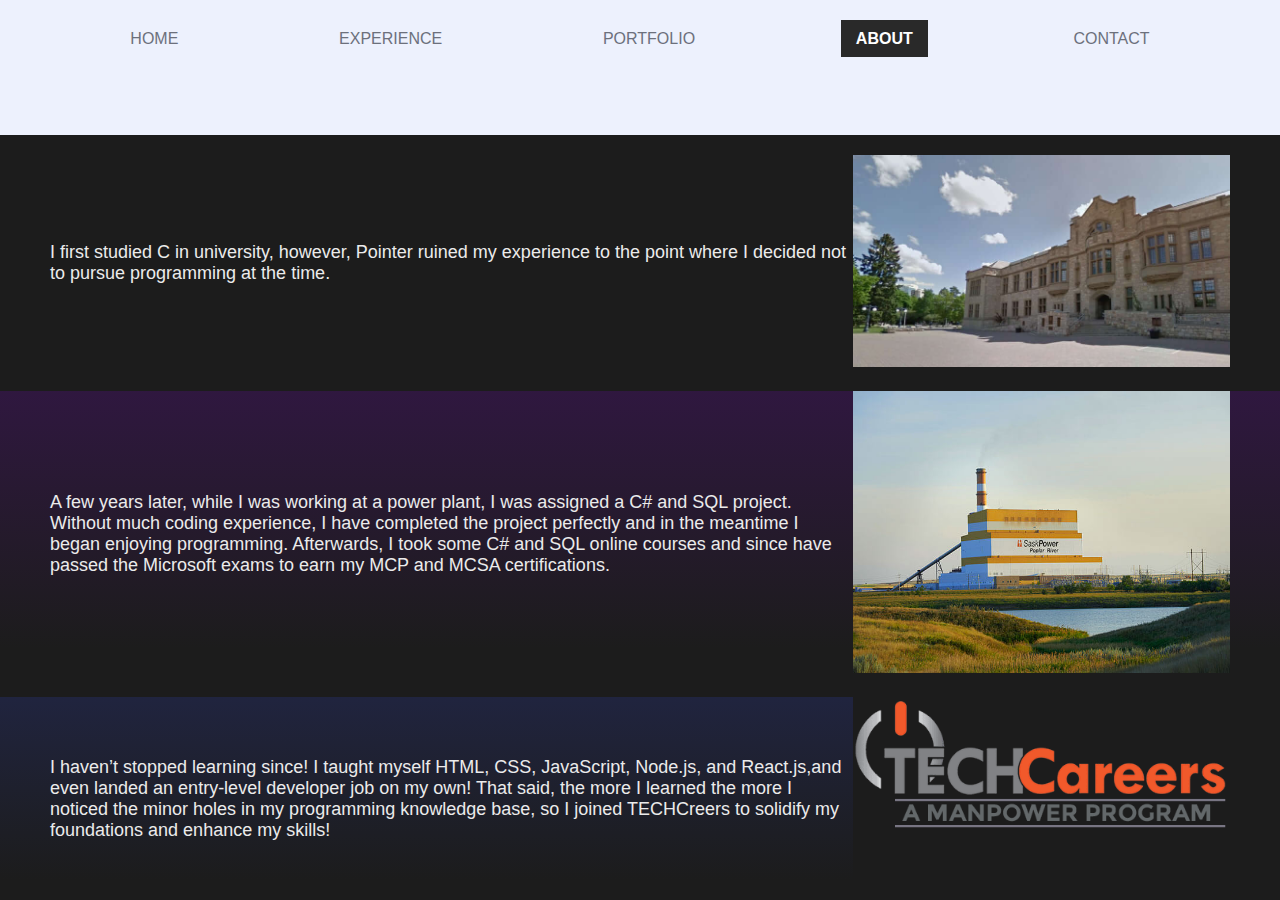
<file: about.html>
<!--
  Krisztina helped me to check the spelling and grammar, Thank you!
-->
<!DOCTYPE html>
<html lang="en">
  <head>
    <meta charset="UTF-8" />
    <meta name="viewport" content="width=device-width, initial-scale=1.0" />
    <title>About</title>
    <link rel="stylesheet" href="css/about.css" />
    <link rel="icon" href="img/webIcon.png" />
  </head>
  <body>
    <nav class="topNav">
      <ul class="navLinks">
        <li><a href="index.html" class="homePage">HOME</a></li>
        <li><a href="experience.html" class="experiencePage">EXPERIENCE</a></li>
        <li><a href="projects.html" class="projectsPage">PORTFOLIO</a></li>
        <li><a href="about.html" class="aboutPage">ABOUT</a></li>
        <li><a href="contact.html">CONTACT</a></li>
      </ul>
    </nav>

    <div class="about1">
      <p>
        I first studied C in university, however, Pointer ruined my experience
        to the point where I decided not to pursue programming at the time.
      </p>
    </div>
    <div class="img1">
      <img src="img/university.jpg" alt="university" />
    </div>
    <div class="about2">
      <p>
        A few years later, while I was working at a power plant, I was assigned
        a C# and SQL project. Without much coding experience, I have completed
        the project perfectly and in the meantime I began enjoying programming.
        Afterwards, I took some C# and SQL online courses and since have passed
        the Microsoft exams to earn my MCP and MCSA certifications.
      </p>
    </div>
    <div class="img2">
      <img src="img/powerplant.jpg" alt="powerPlant" />
    </div>
    <div class="about3">
      <p>
        I haven’t stopped learning since! I taught myself HTML, CSS, JavaScript,
        Node.js, and React.js,and even landed an entry-level developer job on my
        own! That said, the more I learned the more I noticed the minor holes in
        my programming knowledge base, so I joined TECHCreers to solidify my
        foundations and enhance my skills!
      </p>
    </div>
    <div class="img3">
      <img src="img/techcareers.png" alt="techCareers" />
    </div>
  </body>
</html>
</file>
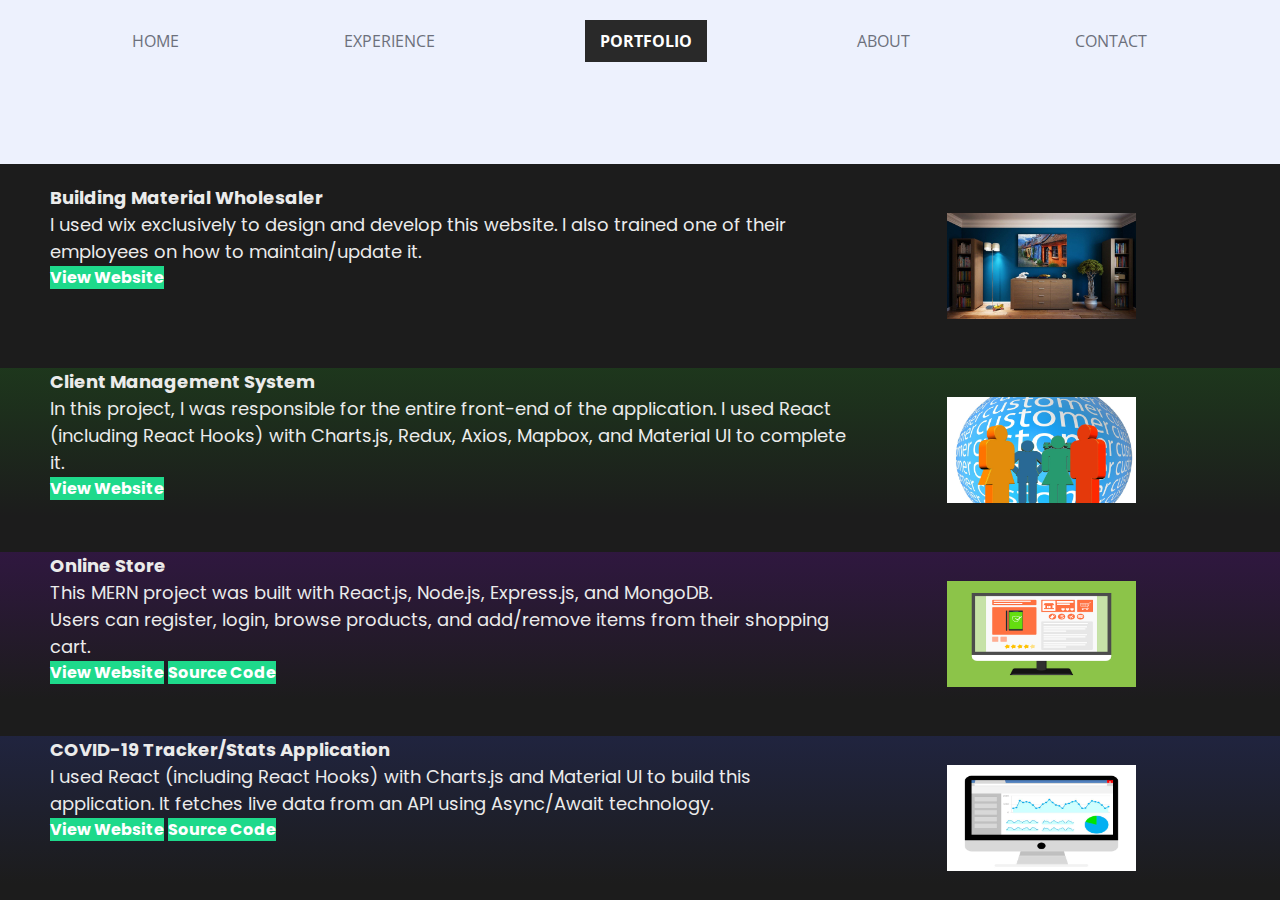
<file: projects.html>
<!--
  Krisztina helped me to check the spelling and grammar, Thank you!
-->
<!DOCTYPE html>
<html lang="en">
  <head>
    <meta charset="UTF-8" />
    <meta name="viewport" content="width=device-width, initial-scale=1.0" />
    <title>Portfolios</title>
    <link
      href="https://fonts.googleapis.com/css2?family=Poppins:wght@300&display=swap"
      rel="stylesheet"
    />
    <link
      href="https://fonts.googleapis.com/css2?family=Open+Sans&display=swap"
      rel="stylesheet"
    />
    <link rel="stylesheet" href="css/projects.css" />
    <link rel="icon" href="img/webIcon.png" />
  </head>
  <body>
    <nav class="topNav">
      <ul class="navLinks">
        <li><a href="index.html" class="homePage">HOME</a></li>
        <li><a href="experience.html">EXPERIENCE</a></li>
        <li><a href="projects.html" class="projectsPage">PORTFOLIO</a></li>
        <li><a href="about.html">ABOUT</a></li>
        <li><a href="contact.html">CONTACT</a></li>
      </ul>
    </nav>
    <section id="project1">
      <h3>Building Material Wholesaler</h3>
      <p>
        I used wix exclusively to design and develop this website. I also
        trained one of their employees on how to maintain/update it.
      </p>

      <a href="https://www.homespros.ca/" target="_blank">View Website</a>
    </section>
    <div id="img1">
      <img src="img/project-1.jpg" alt="project1" />
    </div>
    <section id="project2">
      <h3>Client Management System</h3>
      <p>
        In this project, I was responsible for the entire front-end of the
        application. I used React (including React Hooks) with Charts.js, Redux,
        Axios, Mapbox, and Material UI to complete it.
      </p>

      <a href="http://www.efficiate.ca/" target="_blank">View Website</a>
    </section>
    <div id="img2">
      <img src="img/project-2.jpg" alt="project2" />
    </div>
    <section id="project3">
      <h3>Online Store</h3>
      <p>
        This MERN project was built with React.js, Node.js, Express.js, and
        MongoDB.
      </p>
      <p>
        Users can register, login, browse products, and add/remove items from
        their shopping cart.
      </p>

      <a href="https://cryptic-sands-95173.herokuapp.com/" target="_blank"
        >View Website</a
      >

      <a href="https://github.com/Alex8711/mern-online-2" target="_blank"
        >Source Code</a
      >
    </section>
    <div id="img3">
      <img src="img/project-3.png" alt="project3" />
    </div>
    <section id="project4">
      <h3>COVID-19 Tracker/Stats Application</h3>
      <p>
        I used React (including React Hooks) with Charts.js and Material UI to
        build this application. It fetches live data from an API using
        Async/Await technology.
      </p>

      <a
        href="https://covid-19-simple-tracker-test.herokuapp.com/"
        target="_blank"
        >View Website</a
      >

      <a href="https://github.com/Alex8711/covid-19-p2" target="_blank"
        >Source Code</a
      >
    </section>
    <div id="img4">
      <img src="img/project-4.jpg" alt="project4" />
    </div>
  </body>
</html>
</file>
<file: css/about.css>
* {
  margin: 0px;
  padding: 0px;
  box-sizing: border-box;
}

.navLinks li {
  list-style-type: none;
}

nav ul {
  display: flex;
  flex-direction: column;
  align-items: center;
}

nav {
  grid-area: nav;
}

.img1 {
  grid-area: img1;
  background: linear-gradient(360deg, #1c1c1c 10%, #1c1c1c 360%);
}
.about1 {
  grid-area: about1;
  background-image: linear-gradient(360deg, #1c1c1c 10%, #1c1c1c 360%);
  background-color: #1c1c1c;
}
.img2 {
  grid-area: img2;
  background: linear-gradient(360deg, #1c1c1c 10%, #670aa6 360%);
}
.about2 {
  grid-area: about2;
  background: linear-gradient(360deg, #1c1c1c 10%, #670aa6 360%);
}
.img3 {
  grid-area: img3;
}
.about3 {
  grid-area: about3;
  background: linear-gradient(360deg, #1c1c1c 10%, #2c3ba3 360%);
}

body {
  display: grid;
  font-family: "Poppins", sans-serif;
  background-color: #1c1c1c;
  grid-template-columns: auto;
  grid-template-rows: 2fr 3fr 3fr 3fr 3fr 3fr 3fr;
  grid-template-areas: "nav" "about1" "img1" "about2" "img2" "about3" "img3";
  row-gap: 10px;
}

a {
  text-decoration-line: none;
}
body {
  width: 100%;
  height: 100vh;
  box-sizing: border-box;
}

nav {
  padding: 30px 50px;
  font-family: "Open Sans", sans-serif;
  background-color: #edf1fd;
}

li a:hover {
  background-color: #292929;
  color: #fff !important;
  font-weight: bold;
  transition: all ease 0.4s;
}
li a {
  padding: 3px 15px;
  color: #6c707c;
  font-size: 16px;
  font-family: "Open Sans", sans-serif;
}
.aboutPage {
  background-color: #292929;
  color: #fff !important;
  font-weight: bold;
  transition: all ease 0.4s;
}
img {
  width: 100%;
  height: auto;
}

.about1,
.about2,
.about3 {
  display: grid;
}
p {
  color: #ebebeb;
  font-size: 18px;
  display: inline-grid;
  place-items: center;
}

@media screen and (min-width: 800px) {
  nav ul {
    display: flex;
    flex-direction: row;
    justify-content: space-around;
  }
  li a {
    padding: 10px 15px;
    color: #6c707c;
    font-size: 16px;
    font-family: "Open Sans", sans-serif;
  }

  body {
    grid-template-columns: 4fr 2fr;
    grid-template-rows: 2fr 3fr 3fr 3fr;
    grid-template-areas: "nav nav" "about1 img1" "about2 img2" "about3 img3";
    row-gap: 20px;
  }
  .about1,
  .about2,
  .about3 {
    padding: 0 0 0 50px;
  }
  .img1,
  .img2,
  .img3 {
    padding: 0 50px 0 0;
  }
}
</file>
<file: css/projects.css>
* {
  margin: 0px;
  padding: 0px;
  box-sizing: border-box;
}

.navLinks li {
  list-style-type: none;
}

nav ul {
  display: flex;
  flex-direction: column;
  align-items: center;
}

body {
  display: grid;
  font-family: "Poppins", sans-serif;
  background-color: #1c1c1c;
}

a {
  text-decoration-line: none;
}
body {
  width: 100%;
  height: 100vh;
  box-sizing: border-box;
  display: grid;
  grid-template-columns: auto;
  grid-template-rows: 1fr 1fr 1fr 1fr 1fr 1fr 1fr 1fr 1fr;
  grid-template-areas: "nav" "project1" "img1" "project2" "img2" "project3" "img3" "project4" "img4";
  row-gap: 10px;
}

nav {
  padding: 30px 50px;
  font-family: "Open Sans", sans-serif;
  background-color: #edf1fd;
}

li a:hover {
  background-color: #292929;
  color: #fff !important;
  font-weight: bold;
  transition: all ease 0.4s;
}
li a {
  padding: 3px 15px;
  color: #6c707c;
  font-size: 16px;
  font-family: "Open Sans", sans-serif;
}
.projectsPage {
  background-color: #292929;
  color: #fff !important;
  font-weight: bold;
  transition: all ease 0.4s;
}

nav {
  grid-area: nav;
}
#project1 {
  grid-area: project1;
  background: linear-gradient(360deg, #1c1c1c 10%, #1c1c1c 360%);
}
#img1 {
  grid-area: img1;
  background: linear-gradient(360deg, #1c1c1c 10%, #1c1c1c 360%);
}
#project2 {
  grid-area: project2;

  background: linear-gradient(360deg, #1c1c1c 10%, #22841e 360%);
}
#img2 {
  grid-area: img2;
  background: linear-gradient(360deg, #1c1c1c 10%, #22841e 360%);
}
#project3 {
  grid-area: project3;
  background: linear-gradient(360deg, #1c1c1c 10%, #670aa6 360%);
}
#img3 {
  grid-area: img3;
  background: linear-gradient(360deg, #1c1c1c 10%, #670aa6 360%);
}
#project4 {
  grid-area: project4;
  background: linear-gradient(360deg, #1c1c1c 10%, #2c3ba3 360%);
}
#img4 {
  grid-area: img4;
  background: linear-gradient(360deg, #1c1c1c 10%, #2c3ba3 360%);
}

img {
  width: 100%;
  height: auto;
}

section a {
  color: white;
  font-weight: bold;
  width: 200px;
  height: 50px;
  background-color: #1ed98b;
}
h3,
p {
  color: #ebebeb;
  font-size: 18px;
}

@media screen and (min-width: 800px) {
  nav ul {
    display: flex;
    flex-direction: row;
    justify-content: space-around;
  }
  li a {
    padding: 10px 15px;
    color: #6c707c;
    font-size: 16px;
    font-family: "Open Sans", sans-serif;
  }

  body {
    grid-template-columns: 4fr 2fr;
    grid-template-rows: 2fr 2fr 2fr 2fr 2fr;
    grid-template-areas: "nav nav" "project1 img1" "project2 img2" "project3 img3" "project4 img4";
    row-gap: 20px;
  }
  #project1,
  #project2,
  #project3,
  #project4 {
    padding: 0 0 0 50px;
  }
  #img1,
  #img2,
  #img3,
  #img4 {
    padding: 0 50px 0 0;
    display: flex;
    align-items: center;
    justify-content: center;
  }
  img {
    width: 50%;
    height: auto;
  }
}
</file>
